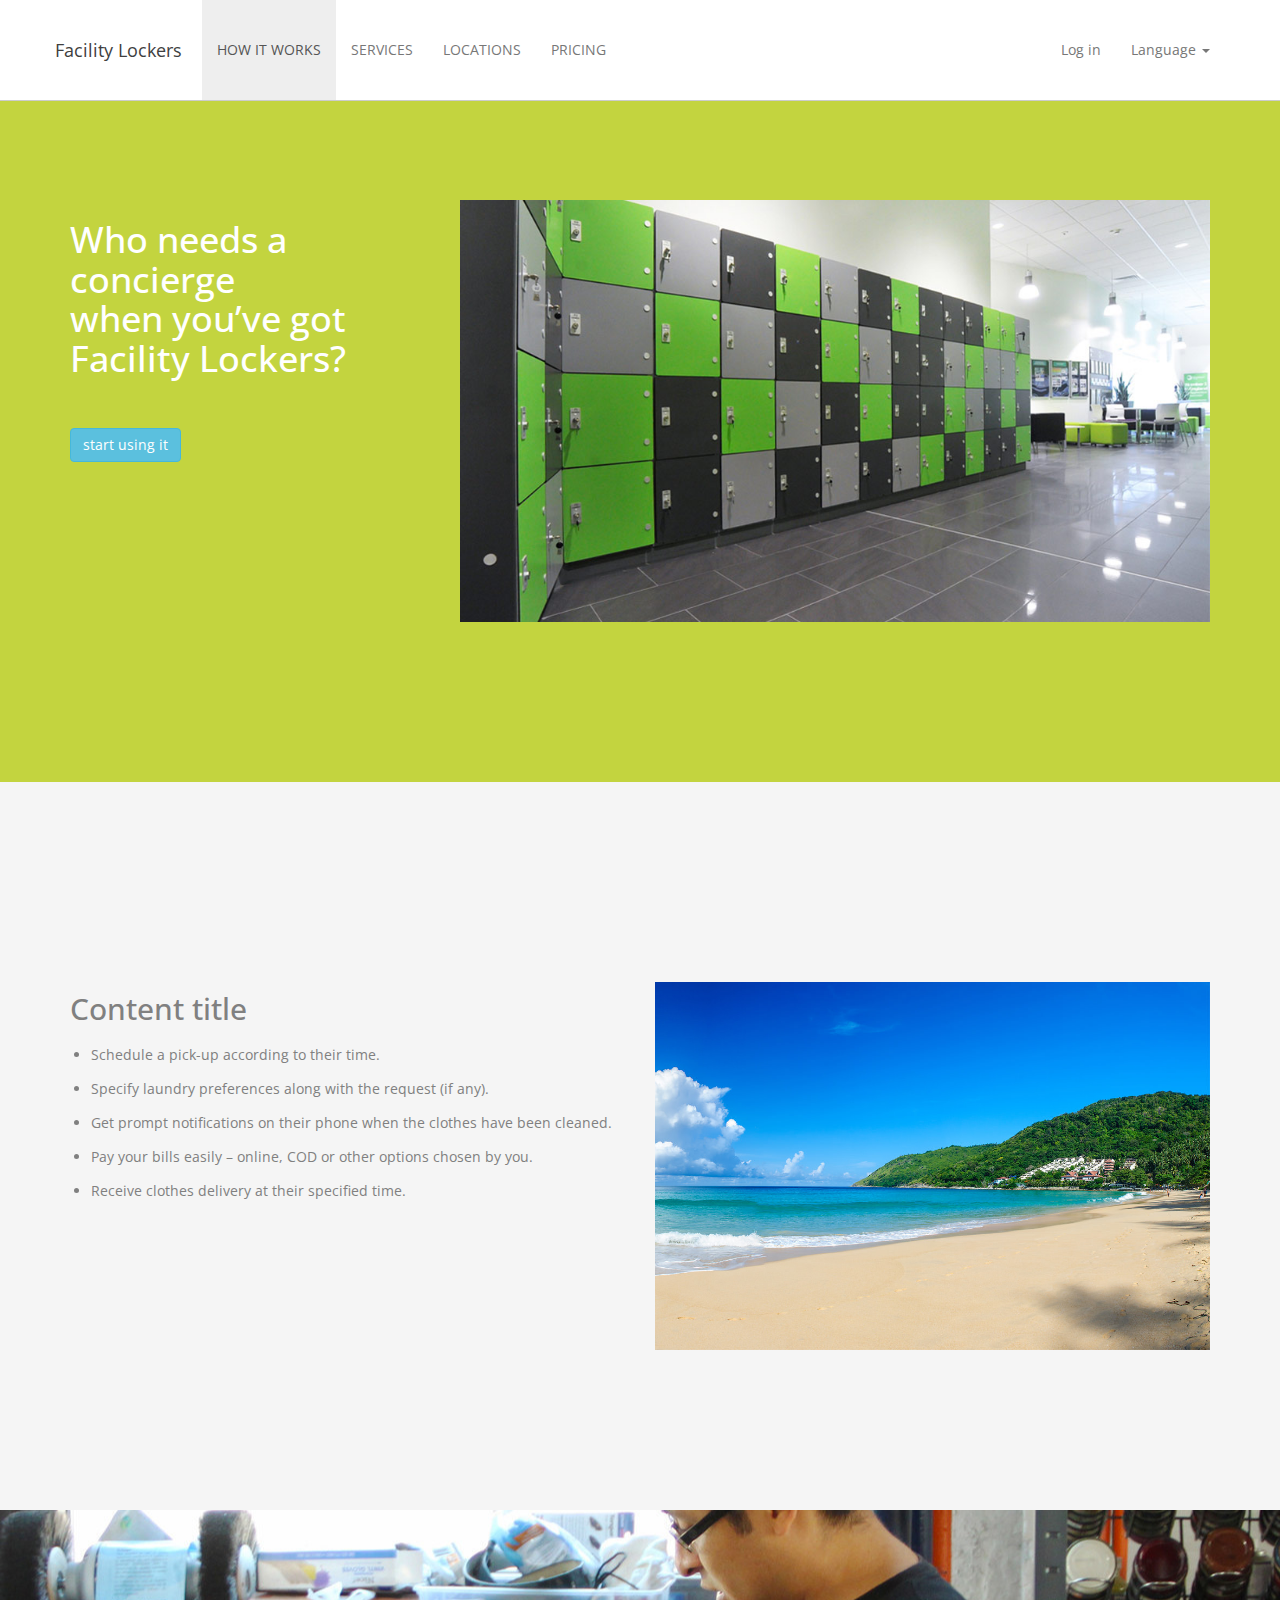
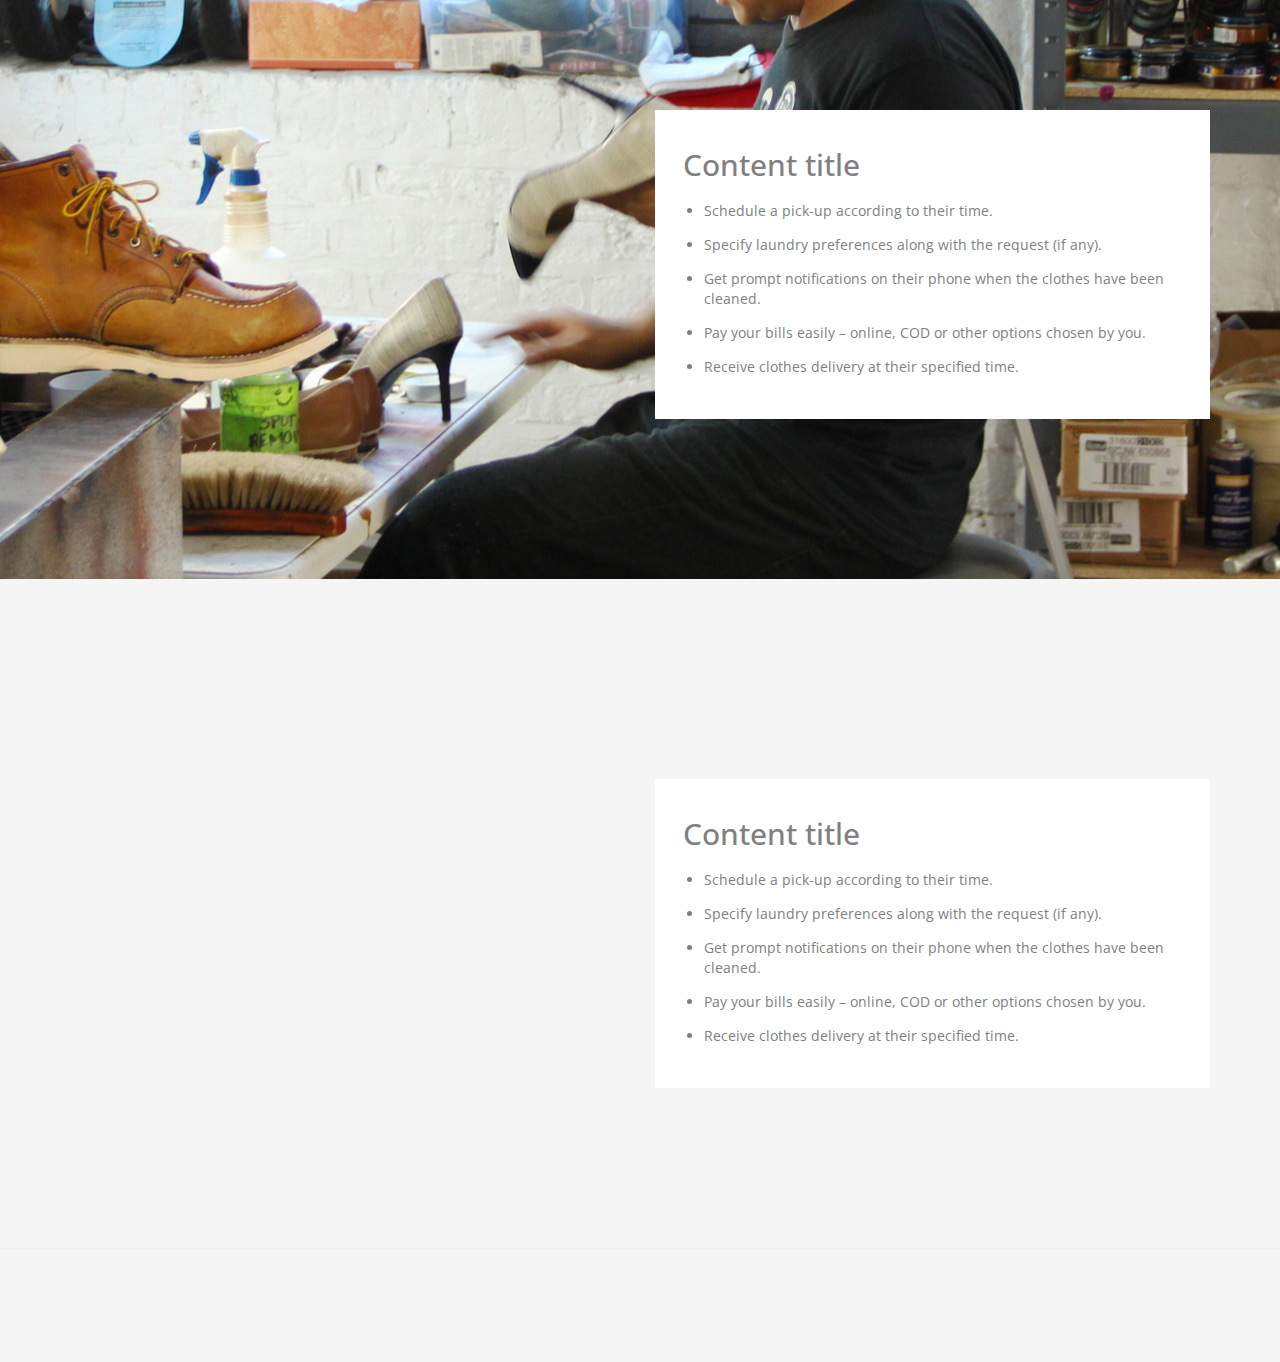
<file: index.html>
<!DOCTYPE html>
<html lang="en">
    <head>
        <meta http-equiv="Content-Type" content="text/html; charset=UTF-8">
        <meta http-equiv="X-UA-Compatible" content="IE=edge">
        <meta name="viewport" content="width=device-width, initial-scale=1">
        <title>Facility Lockers</title>

        <!-- Fonts -->
        <link rel="stylesheet" href="css/font-awesome.min.css">
        <link href="https://fonts.googleapis.com/css?family=Open+Sans:300,400,400i,600,700&amp;subset=latin-ext" rel="stylesheet">
        <!-- Styles -->
        <link rel="stylesheet/less" href="less/styles.less" type="text/css" />
        <script src="js/less.js" type="text/javascript"></script>

    </head>
    <body id="app-layout">
        <nav class="navbar navbar-default navbar-fixed-top">
            <div class="container">
                <div class="navbar-header">

                    <!-- Collapsed Hamburger -->
                    <button type="button" class="navbar-toggle collapsed" data-toggle="collapse" data-target="#app-navbar-collapse">
                        <span class="sr-only">Toggle Navigation</span>
                        <span class="icon-bar"></span>
                        <span class="icon-bar"></span>
                        <span class="icon-bar"></span>
                    </button>

                    <!-- Branding Image -->
                    <a class="navbar-brand" href="index.html">
                        Facility Lockers
                    </a>
                </div>

                <div class="collapse navbar-collapse" id="app-navbar-collapse">
                    <!-- Left Side Of Navbar -->
                    <ul class="nav navbar-nav primary-menu">
                        <!--<li class="active">
                            <a class="">Dashboard</a>
                        </li>-->
                        <li class="active">
                            <a href="#how-it-works">How it works</a>
                        </li>
                        <li>
                            <a href="#services">Services</a>
                        </li>
                        <li>
                            <a href="#locations">Locations</a>
                        </li>
                        <li>
                            <a href="#pricing">Pricing</a>
                        </li>
                    </ul>
                    <!-- Right Side Of Navbar -->
                    <ul class="nav navbar-nav navbar-right">
                        <!-- Authentication Links -->
                        <li class="dropdown">
                            <a id="login" href="javascript:void(0)" class="dropdown-toggle" type="button" id="dropdownMenu1" data-toggle="dropdown" aria-haspopup="true" aria-expanded="true">
                                Log in
                            </a>
                        </li>
                        <li class="dropdown">
                            <a class="dropdown-toggle" type="button" id="dropdownMenu1" data-toggle="dropdown" aria-haspopup="true" aria-expanded="true">
                                Language <span class="caret"></span>
                            </a>
                            <ul class="dropdown-menu" role="menu">
                                <li><a href="#">English</a></li>
                                <li><a href="#">Français</a></li>
                                <li><a href="#">Nederlandse</a></li>
                            </ul>
                        </li>
                    </ul>
                </div>
            </div>
        </nav>
        <div class="container-fluid homepage-container">
            <div class="row row-1" id="how-it-works">
                <div class="container">
                    <div class="row">
                        <div class="col-xs-12 col-md-4">
                            <div><h1>Who needs a concierge<br>when you’ve got Facility Lockers?</h1><br><br></div>
                            <div><a href="https://app.facilitylockers.un-staging.com/#" class="btn btn-info">start using it</a></div>
                        </div>
                        <div class="col-xs-12 col-md-8">
                            <div><img src="img/laminate-dry-lockers-banner5.jpg" class="img-responsive"></div>
                        </div>
                    </div>
                </div>
            </div>
            <div class="row row-2" id="services">
                <div class="container">
                    <div class="row">
                        <div class="col-xs-12 col-md-6">
                            <div><h2>Content title</h2></div>
                            <div><ul><li>Schedule a pick-up according to their time.</li>
                                    <li>Specify laundry preferences along with the request (if
                                        any).</li>
                                    <li>Get prompt notifications on their phone when the
                                        clothes have been cleaned.</li>
                                    <li>Pay your bills easily – online, COD or other options
                                        chosen by you.</li>
                                    <li>Receive clothes delivery at their specified time.</li></ul></div>
                        </div>
                        <div class="col-xs-12 col-md-6">
                            <div><img src="img/naiharn-beach.jpg" class="img-responsive"></div>
                        </div>
                    </div>
                </div>
            </div>
            <div class="row row-3" id="locations">
                <div class="container">
                    <div class="row">
                        <div class="col-xs-12 col-md-6 col-md-offset-6">
                            <div class="white-bg">
                                <div><h2>Content title</h2></div>
                                <div><ul><li>Schedule a pick-up according to their time.</li>
                                        <li>Specify laundry preferences along with the request (if
                                            any).</li>
                                        <li>Get prompt notifications on their phone when the
                                            clothes have been cleaned.</li>
                                        <li>Pay your bills easily – online, COD or other options
                                            chosen by you.</li>
                                        <li>Receive clothes delivery at their specified time.</li></ul></div>
                            </div>
                        </div>
                    </div>
                </div>
            </div>
            <div class="row row-4" id="pricing">
                <div class="container">
                    <div class="row">
                        <div class="col-xs-12 col-md-6 col-md-offset-6">
                            <div class="white-bg">
                                <div><h2>Content title</h2></div>
                                <div><ul><li>Schedule a pick-up according to their time.</li>
                                        <li>Specify laundry preferences along with the request (if
                                            any).</li>
                                        <li>Get prompt notifications on their phone when the
                                            clothes have been cleaned.</li>
                                        <li>Pay your bills easily – online, COD or other options
                                            chosen by you.</li>
                                        <li>Receive clothes delivery at their specified time.</li></ul></div>
                            </div>
                        </div>
                    </div>
                </div>
            </div>
        </div>
        <div class="container-fluid footer-wrapper">
            <div class="row">
                <div class="container">
                    <div class="row">
                        <div class="col-xs-12">

                        </div>
                    </div>
                </div>
            </div>
        </div>
        <div class="modal fade" tabindex="-1" role="dialog" id="modal-wrapper">
            <div class="modal-dialog" role="document"></div>
        </div>

        <div id="loginModal" class="modal fade" tabindex="-1" role="dialog" aria-labelledby="gridSystemModalLabel">
            <div class="modal-dialog" role="document">
                <div class="modal-content">
                    <div class="modal-header">
                        <button type="button" class="close" data-dismiss="modal" aria-label="Close"><span aria-hidden="true">&times;</span></button>
                        <h2 class="modal-title text-center" id="gridSystemModalLabel">Let's Sign Up</h2>
                    </div>
                    <div class="modal-body">
                        <div class="row">
                            <div class="col-md-4">.col-md-4</div>
                            <div class="col-md-4 col-md-offset-4">.col-md-4 .col-md-offset-4</div>
                        </div>
                    </div>
                    <div class="modal-footer">
                        <button type="button" class="btn btn-default" data-dismiss="modal">Close</button>
                        <button type="button" class="btn btn-primary">Save changes</button>
                    </div>
                </div><!-- /.modal-content -->
            </div><!-- /.modal-dialog -->
        </div><!-- /.modal -->
        <!-- JavaScripts -->
        <script src="js/jquery/jquery.min.js"></script>
        <script src="js/bootstrap/bootstrap.min.js"></script>
        <script src="js/main.js" type="text/javascript"></script>


    </body>
</html>
</file>
